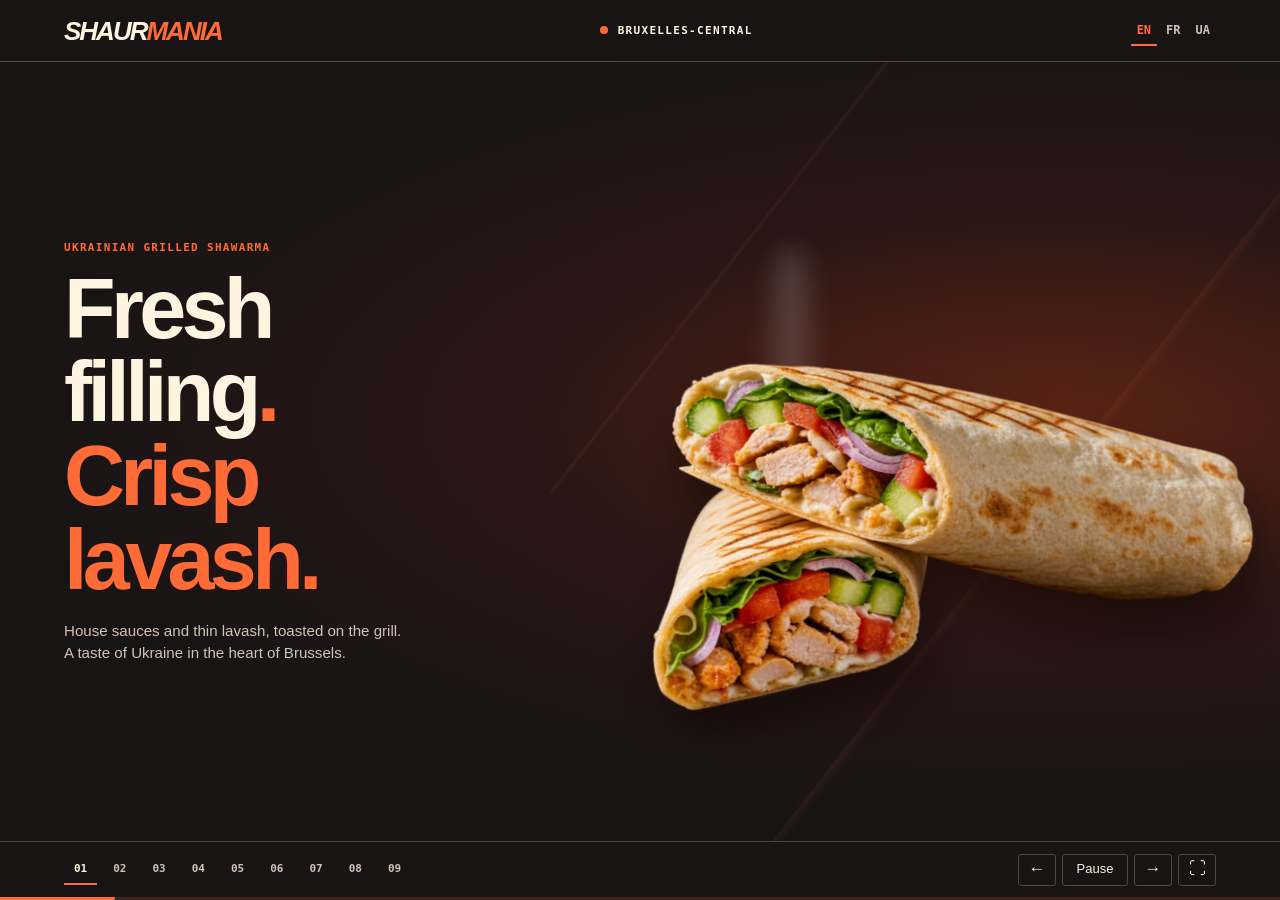
<file: index.html>
<!doctype html><html lang="en"><head><meta charset="utf-8"><meta name="viewport" content="width=device-width,initial-scale=1"><meta name="theme-color" content="#181414"><title>Shaurmania · Bruxelles-Central</title><link rel="stylesheet" href="style.css?v=lang2"><script src="deck.js?v=lang2" defer></script></head><body>
<header><a href="#1" class="brand" aria-label="Shaurmania, home">SHAUR<i>MANIA</i></a><span class="station">BRUXELLES-CENTRAL</span><div class="languages"><a hreflang="en" lang="en" href="index.html" aria-current="true">EN</a><a hreflang="fr" lang="fr" href="fr.html">FR</a><a hreflang="uk" lang="uk" href="uk.html">UA</a></div></header>
<main>
<section class="hero active" aria-label="Concept"><div class="hero-art" aria-hidden="true"><div class="beam"></div><div class="flights"></div><div class="steam"></div><img src="assets/hero.webp" alt=""></div><div class="hero-copy"><small>Ukrainian grilled shawarma</small><h1>Fresh<br>filling<span>.</span><br><em>Crisp<br>lavash.</em></h1><p>House sauces and thin lavash, toasted on the grill.<br>A taste of Ukraine in the heart of Brussels.</p></div></section>
<section class="menu" aria-label="Food and menu"><div class="menu-top"><div><small>Food & menu</small><h2>Quality without<br><em>compromise.</em></h2><p>We wrap marinated chicken, crunchy vegetables and house sauces in thin lavash, then toast it until crisp.</p></div><figure><figcaption>The house sauce goes on just before rolling</figcaption><img src="assets/prep.webp" alt="Adding sauce to the filling"></figure></div>
<div class="cards">
<article><img src="assets/classic.webp" alt="Classic shawarma"><div><h3>Classic <b>12 €</b></h3><p>Grilled chicken, cabbage, tomato, cucumber and garlic yoghurt sauce in wheat lavash.</p></div></article>
<article><img src="assets/double.webp" alt="Double shawarma"><div><h3>Double <b>17 €</b></h3><p>Twice the grilled chicken, with the same fresh vegetables and garlic yoghurt sauce.</p></div></article>
<article><img src="assets/mini.webp" alt="Mini shawarma"><div><h3>Mini <b>8 €</b></h3><p>Our classic chicken, vegetable and garlic yoghurt filling in a smaller wrap.</p></div></article>
<article><img src="assets/vegan.webp" alt="Vegan shawarma"><div><h3>Vegan <b>11 €</b></h3><p>Falafel, hummus with tahini, cabbage, cucumber, tomato and herbs. Milk- and egg-free lavash.</p></div></article></div>
<p class="road"><strong>On the train or on the way home.</strong> Easy to hold in one hand. The foil helps keep the wrap warm on the journey home.</p></section>
<section class="split choice extra" aria-label="Preparation"><div class="copy"><small>Preparation</small><h2>Two stages<br><em>on the grill.</em></h2><div class="entry"><h3>First, the chicken</h3><p>We grill the marinated chicken, then layer it with fresh vegetables and sauce on thin lavash.</p></div><div class="entry"><h3>A crisp finish</h3><p>A brief press on the contact grill toasts the lavash while keeping the filling juicy.</p></div><div class="entry"><h3>Straight from the grill</h3><p>We wrap each hot portion in foil and hand it over, ready to go.</p></div></div><figure><div class="photo"><img src="assets/shawarma-grill-pitch.webp" alt="Toasting lavash on the grill"></div><aside>Preparation photo · <a href="https://silpo.ua/recipes/shaurma-na-gryli">Silpo</a></aside></figure></section><section class="split choice extra" aria-label="The passenger journey"><div class="copy"><small>The passenger journey</small><h2>A few minutes<br><em>before departure.</em></h2><div class="entry"><h3>Spot us from the concourse</h3><p>Passengers see the sign and a photo of the shawarma before they reach the counter.</p></div><div class="entry"><h3>Choose at a glance</h3><p>One menu shows all four options, their prices, portion sizes and fillings.</p></div><div class="entry"><h3>Pick up and go</h3><p>Foil and an outer sleeve keep one hand free for a suitcase.</p></div></div><figure><div class="photo"><img src="assets/station-hall-2026-pitch.webp" alt="Brussels Central station hall"></div><aside>Station hall photo: Sneeuwvlakte · <a href="https://creativecommons.org/licenses/by-sa/4.0/">CC BY-SA 4.0</a> · cropped</aside></figure></section><section class="split team" aria-label="Team"><div class="photo"><img src="assets/team-cut.webp" alt="The Shaurmania team in Brussels"></div><div class="copy"><small>Who we are</small><h2>Ukrainian roots.<br><em>Belgian experience.</em></h2><p>We already work in Belgian hospitality. Our daily standards are attentive service, consistent food quality and a clean kitchen.</p><div class="entry"><small>Antwerp</small><h3>Vishnya House</h3><p>Hands-on experience in a restaurant kitchen and in organising daily service.</p></div><div class="entry"><small>Brussels</small><h3>Sushi Garden Brussels</h3><p>We helped launch the restaurant, from buying equipment and setting up suppliers to developing the menu.</p></div></div></section>
<section class="split choice" aria-label="Why Shaurmania"><div class="copy"><small>Why Shaurmania</small><h2>We know the pace<br><em>of a busy station.</em></h2><p>In Ukraine, we spent years serving customers near metro stations. We designed this format for passengers with just minutes before departure.</p><div class="entry"><h3>Experience in the kitchen. Character in the recipe.</h3><p>We marinate our chicken, make our sauces and toast each wrap. The Mini suits a quick snack and the Double makes a hearty lunch.</p></div><div class="entry"><h3>A kitchen that respects its neighbours</h3><p>We chose a contact grill to limit cooking odours. We plan separate areas for raw and cooked ingredients and regular cleaning throughout each shift.</p></div><p class="last">Hot Ukrainian shawarma adds another option alongside Belgian sandwiches, burgers, waffles and pastries.</p></div><figure class="rail-photo"><div class="photo"><img src="assets/moving-train.webp" alt="Train in motion at Brussels Central, platform 3"></div><aside><a href="https://commons.wikimedia.org/wiki/File:Brussels_Central_Station_platform_3_with_a_ghost_train_due_to_long_exposure.jpg">Bruxelles-Central · Trougnouf</a> · <a href="https://creativecommons.org/licenses/by/4.0/">CC BY 4.0</a></aside></figure></section>
<section class="split choice extra" aria-label="Daily operations"><div class="copy"><small>Daily operations</small><h2>One shift.<br><em>Three stages.</em></h2><div class="entry"><h3>Before opening</h3><p>We receive deliveries, check stock and prepare the vegetables and workstations.</p></div><div class="entry"><h3>At peak times</h3><p>Staff share order-taking, grilling and handover duties. We plan menus in French and Dutch, with service also available in English.</p></div><div class="entry"><h3>After the last order</h3><p>We clean the grill and work surfaces, check remaining stock and place orders for the next shift.</p></div></div><figure><div class="photo"><img src="assets/after.webp" alt="Visualisation of the open Shaurmania counter"></div><aside>Proposed open counter</aside></figure></section><section class="final" aria-label="Station proposal"><div><small>What we bring to the station</small><h2>A hot meal<br><em>on the daily commute.</em></h2></div><div class="offer"><div class="facade"><div class="comparison"><img src="assets/before.webp" alt="The premises today"><img class="after" src="assets/after.webp" alt="Proposed frontage"><span class="divider"></span><input type="range" min="0" max="100" value="50" aria-label="Compare the current and proposed frontage"></div><div class="legend"><span>Before · current premises</span><span>After · proposed frontage</span></div></div><div class="benefits"><h3>Quick service</h3><p>A short menu makes peak-time ordering easier. Familiar flavours and dependable service give commuters a reason to return.</p><h3>A frontage designed with the station</h3><p>A minimalist frontage with neon signage and wood accents. Materials and lighting will be agreed with SNCB.</p><h3>Reliable opening hours</h3><p>We commit to all agreed opening hours, to caring for station property and to keeping the passenger walkway clear.</p></div></div></section>
<section class="final" aria-label="Opening plan"><small>Opening plan</small><h2>From the site visit<br><em>to the first order.</em></h2><div class="benefits"><h3>01 · Technical visit with SNCB</h3><p>We will check electrical capacity, ventilation, water and drainage before agreeing the frontage and preparing a cost estimate.</p><h3>02 · Fit-out and training</h3><p>We will install the contact grill, refrigerators and sinks. The team will practise preparation, handover and peak-time service.</p><h3>03 · Opening</h3><p>Our initial target is three to six weeks after handover. We will agree a date with SNCB after the site visit and confirmation of the works.</p></div></section></main><footer><nav aria-label="Go to slide"></nav><div class="controls"><button id="prev" aria-label="Previous slide">←</button><button id="play">Pause</button><button id="next" aria-label="Next slide">→</button><button id="full" aria-label="Full screen" title="Full screen">⛶</button></div></footer><div class="progress"><i></i></div></body></html>
</file>
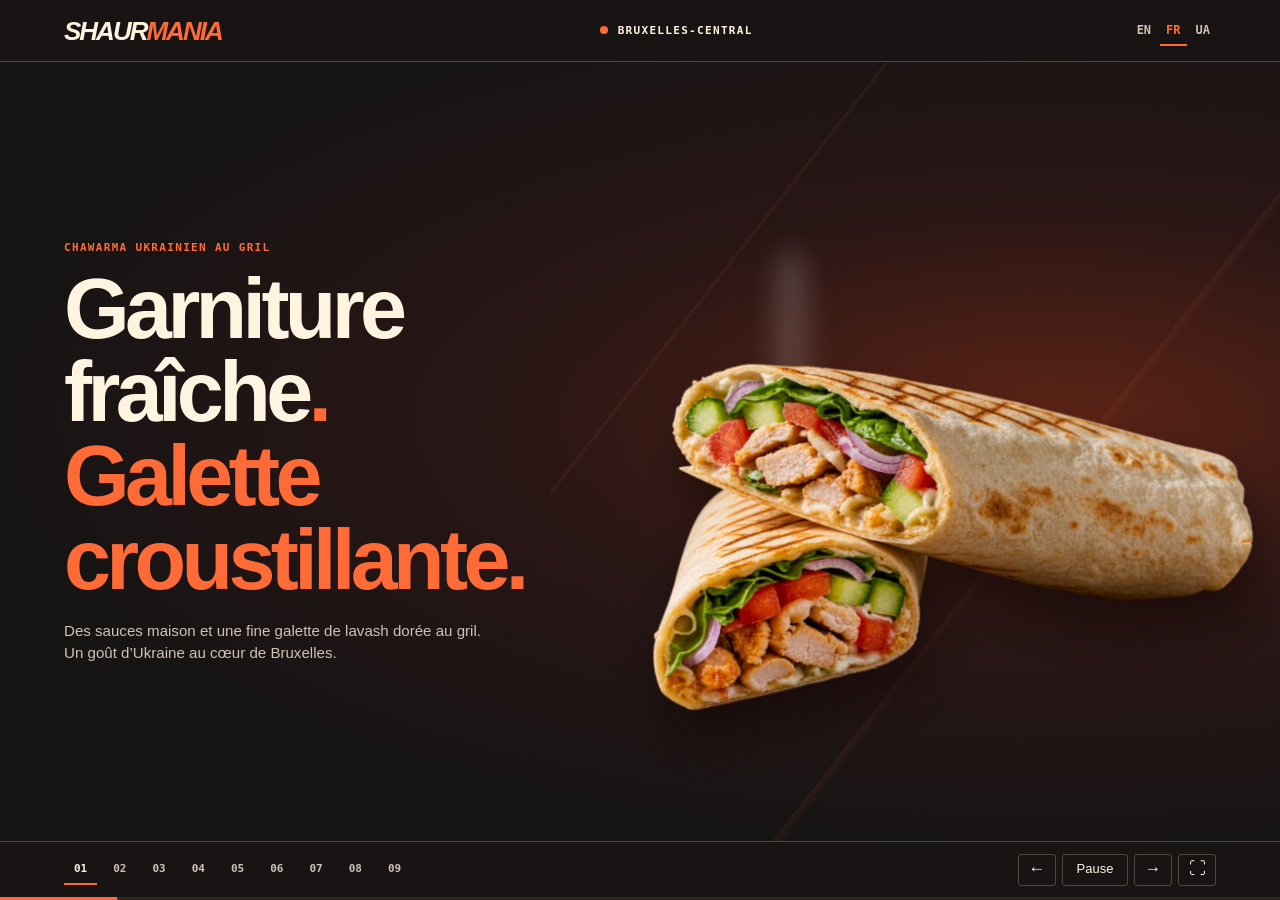
<file: fr.html>
<!doctype html><html lang="fr"><head><meta charset="utf-8"><meta name="viewport" content="width=device-width,initial-scale=1"><meta name="theme-color" content="#181414"><title>Shaurmania · Bruxelles-Central</title><link rel="stylesheet" href="style.css?v=lang2"><script src="deck.js?v=lang2" defer></script></head><body>
<header><a href="#1" class="brand" aria-label="Shaurmania, accueil">SHAUR<i>MANIA</i></a><span class="station">BRUXELLES-CENTRAL</span><div class="languages"><a hreflang="en" lang="en" href="index.html">EN</a><a hreflang="fr" lang="fr" href="fr.html" aria-current="true">FR</a><a hreflang="uk" lang="uk" href="uk.html">UA</a></div></header>
<main>
<section class="hero active" aria-label="Concept"><div class="hero-art" aria-hidden="true"><div class="beam"></div><div class="flights"></div><div class="steam"></div><img src="assets/hero.webp" alt=""></div><div class="hero-copy"><small>Chawarma ukrainien au gril</small><h1>Garniture<br>fraîche<span>.</span><br><em>Galette<br>croustillante.</em></h1><p>Des sauces maison et une fine galette de lavash dorée au gril.<br>Un goût d’Ukraine au cœur de Bruxelles.</p></div></section>
<section class="menu" aria-label="Notre carte"><div class="menu-top"><div><small>Notre carte</small><h2>La qualité sans<br><em>compromis.</em></h2><p>Du poulet mariné, des légumes croquants et nos sauces maison dans un lavash que nous faisons dorer au gril.</p></div><figure><figcaption>La sauce maison se dépose juste avant de rouler le lavash</figcaption><img src="assets/prep.webp" alt="Ajout de la sauce sur la garniture"></figure></div>
<div class="cards">
<article><img src="assets/classic.webp" alt="Chawarma classique"><div><h3>Classique <b>12 €</b></h3><p>Poulet grillé, chou, tomate, concombre et sauce au yaourt et à l’ail dans un lavash de blé.</p></div></article>
<article><img src="assets/double.webp" alt="Chawarma double"><div><h3>Double <b>17 €</b></h3><p>Double portion de poulet grillé, mêmes légumes frais et sauce au yaourt et à l’ail.</p></div></article>
<article><img src="assets/mini.webp" alt="Mini chawarma"><div><h3>Mini <b>8 €</b></h3><p>Le poulet, les légumes et la sauce au yaourt et à l’ail de la Classique dans un petit lavash.</p></div></article>
<article><img src="assets/vegan.webp" alt="Chawarma végane"><div><h3>Végane <b>11 €</b></h3><p>Falafels, houmous au tahini, chou, concombre, tomate et herbes fraîches. Lavash sans lait ni œufs.</p></div></article></div>
<p class="road"><strong>Dans le train ou à la maison.</strong> L’emballage tient dans une main. Le papier aluminium garde le chawarma au chaud sur le trajet du retour.</p></section>
<section class="split choice extra" aria-label="Préparation"><div class="copy"><small>La préparation</small><h2>Deux passages<br><em>au gril.</em></h2><div class="entry"><h3>D’abord, le poulet</h3><p>Nous grillons le poulet mariné, puis le déposons sur le lavash avec les légumes frais et la sauce.</p></div><div class="entry"><h3>Une finition croustillante</h3><p>Un bref passage sous le gril de contact dore le lavash et préserve le moelleux de la garniture.</p></div><div class="entry"><h3>Du gril au voyageur</h3><p>Chaque portion chaude est enveloppée dans du papier aluminium et remise au voyageur.</p></div></div><figure><div class="photo"><img src="assets/shawarma-grill-pitch.webp" alt="Lavash doré au gril"></div><aside>Photo de préparation · <a href="https://silpo.ua/recipes/shaurma-na-gryli">Silpo</a></aside></figure></section><section class="split choice extra" aria-label="Le parcours du voyageur"><div class="copy"><small>Le parcours du voyageur</small><h2>Quelques minutes<br><em>avant le départ.</em></h2><div class="entry"><h3>Repérer le comptoir</h3><p>Depuis le passage, les voyageurs voient l’enseigne et la photo du chawarma avant d’arriver au comptoir.</p></div><div class="entry"><h3>Choisir en un regard</h3><p>Une seule carte présente les quatre recettes, leurs prix, les portions et les garnitures.</p></div><div class="entry"><h3>Emporter et repartir</h3><p>Le papier aluminium et l’étui permettent de tenir le chawarma d’une main et la valise de l’autre.</p></div></div><figure><div class="photo"><img src="assets/station-hall-2026-pitch.webp" alt="Hall de Bruxelles-Central"></div><aside>Photo du hall : Sneeuwvlakte · <a href="https://creativecommons.org/licenses/by-sa/4.0/">CC BY-SA 4.0</a> · recadrée</aside></figure></section><section class="split team" aria-label="Équipe"><div class="photo"><img src="assets/team-cut.webp" alt="L’équipe Shaurmania à Bruxelles"></div><div class="copy"><small>Notre équipe</small><h2>Racines ukrainiennes.<br><em>Expérience belge.</em></h2><p>Nous travaillons déjà dans la restauration en Belgique. Au quotidien, nous veillons à la qualité des plats, à la propreté de la cuisine et à l’accueil de chaque client.</p><div class="entry"><small>Anvers</small><h3>Vishnya House</h3><p>Expérience en cuisine et dans l’organisation du service au quotidien.</p></div><div class="entry"><small>Bruxelles</small><h3>Sushi Garden Brussels</h3><p>Nous avons accompagné l’ouverture du restaurant, de l’achat des équipements à la création de la carte, en passant par la mise en place des approvisionnements.</p></div></div></section>
<section class="split choice" aria-label="Pourquoi Shaurmania"><div class="copy"><small>Pourquoi Shaurmania</small><h2>Nous connaissons<br><em>le rythme des gares.</em></h2><p>En Ukraine, nous avons longtemps servi une clientèle de passage près des stations de métro. Notre formule s’adresse aux voyageurs qui disposent de quelques minutes avant le départ.</p><div class="entry"><h3>L’expérience en cuisine, le goût dans la recette.</h3><p>Nous marinons le poulet, préparons nos sauces et faisons dorer chaque lavash. Le Mini convient à une petite faim et le Double à un déjeuner copieux.</p></div><div class="entry"><h3>Une cuisine respectueuse de ses voisins</h3><p>Nous avons choisi un gril de contact pour limiter les odeurs de cuisson. Nous prévoyons des zones distinctes pour les produits crus et cuits ainsi qu’un nettoyage régulier pendant le service.</p></div><p class="last">Le chawarma ukrainien chaud complète l’offre de sandwichs belges, burgers, gaufres et viennoiseries.</p></div><figure class="rail-photo"><div class="photo"><img src="assets/moving-train.webp" alt="Train en mouvement à Bruxelles-Central, quai 3"></div><aside><a href="https://commons.wikimedia.org/wiki/File:Brussels_Central_Station_platform_3_with_a_ghost_train_due_to_long_exposure.jpg">Bruxelles-Central · Trougnouf</a> · <a href="https://creativecommons.org/licenses/by/4.0/">CC BY 4.0</a></aside></figure></section>
<section class="split choice extra" aria-label="Au quotidien"><div class="copy"><small>Au quotidien</small><h2>Un service.<br><em>Trois temps.</em></h2><div class="entry"><h3>Avant l’ouverture</h3><p>Nous réceptionnons les livraisons, vérifions les stocks et préparons les légumes et les postes de travail.</p></div><div class="entry"><h3>Aux heures de pointe</h3><p>La prise de commande, la cuisson et la remise des plats sont réparties entre les équipiers. Nous prévoyons une carte en français et en néerlandais, avec un accueil également en anglais.</p></div><div class="entry"><h3>Après la dernière commande</h3><p>Nous nettoyons le gril et les plans de travail, vérifions les stocks et passons les commandes pour le prochain service.</p></div></div><figure><div class="photo"><img src="assets/after.webp" alt="Vue du projet de comptoir Shaurmania ouvert"></div><aside>Projet de comptoir ouvert</aside></figure></section><section class="final" aria-label="Proposition pour la gare"><div><small>Notre apport à la gare</small><h2>Un repas chaud<br><em>sur le trajet quotidien.</em></h2></div><div class="offer"><div class="facade"><div class="comparison"><img src="assets/before.webp" alt="Le local actuel"><img class="after" src="assets/after.webp" alt="Projet de façade"><span class="divider"></span><input type="range" min="0" max="100" value="50" aria-label="Comparer les deux façades"></div><div class="legend"><span>Avant · local actuel</span><span>Après · projet de façade</span></div></div><div class="benefits"><h3>Un service rapide</h3><p>Une carte courte facilite le choix aux heures de pointe. Des saveurs familières et un service régulier donnent aux voyageurs une raison de revenir.</p><h3>Une devanture conçue avec la gare</h3><p>Une devanture sobre, une enseigne lumineuse et des touches de bois. Les matériaux et l’éclairage seront convenus avec la SNCB.</p><h3>Des horaires respectés</h3><p>Nous nous engageons à respecter les horaires convenus, à prendre soin des installations de la gare et à laisser le passage libre.</p></div></div></section>
<section class="final" aria-label="Calendrier d’ouverture"><small>Calendrier d’ouverture</small><h2>De la visite du local<br><em>à la première commande.</em></h2><div class="benefits"><h3>01 · Visite technique avec la SNCB</h3><p>Nous vérifierons la puissance électrique, la ventilation, l’eau et les évacuations avant de convenir de la façade et de chiffrer les travaux.</p><h3>02 · Aménagement et formation</h3><p>Nous installerons le gril de contact, les réfrigérateurs et les éviers. L’équipe s’entraînera à la préparation, à la remise des commandes et au service en période de pointe.</p><h3>03 · Ouverture</h3><p>L’objectif prévisionnel est de trois à six semaines après la remise du local. La date sera convenue avec la SNCB après la visite et la validation des travaux.</p></div></section></main><footer><nav aria-label="Choisir une diapositive"></nav><div class="controls"><button id="prev" aria-label="Diapositive précédente">←</button><button id="play">Pause</button><button id="next" aria-label="Diapositive suivante">→</button><button id="full" aria-label="Plein écran" title="Plein écran">⛶</button></div></footer><div class="progress"><i></i></div></body></html>
</file>
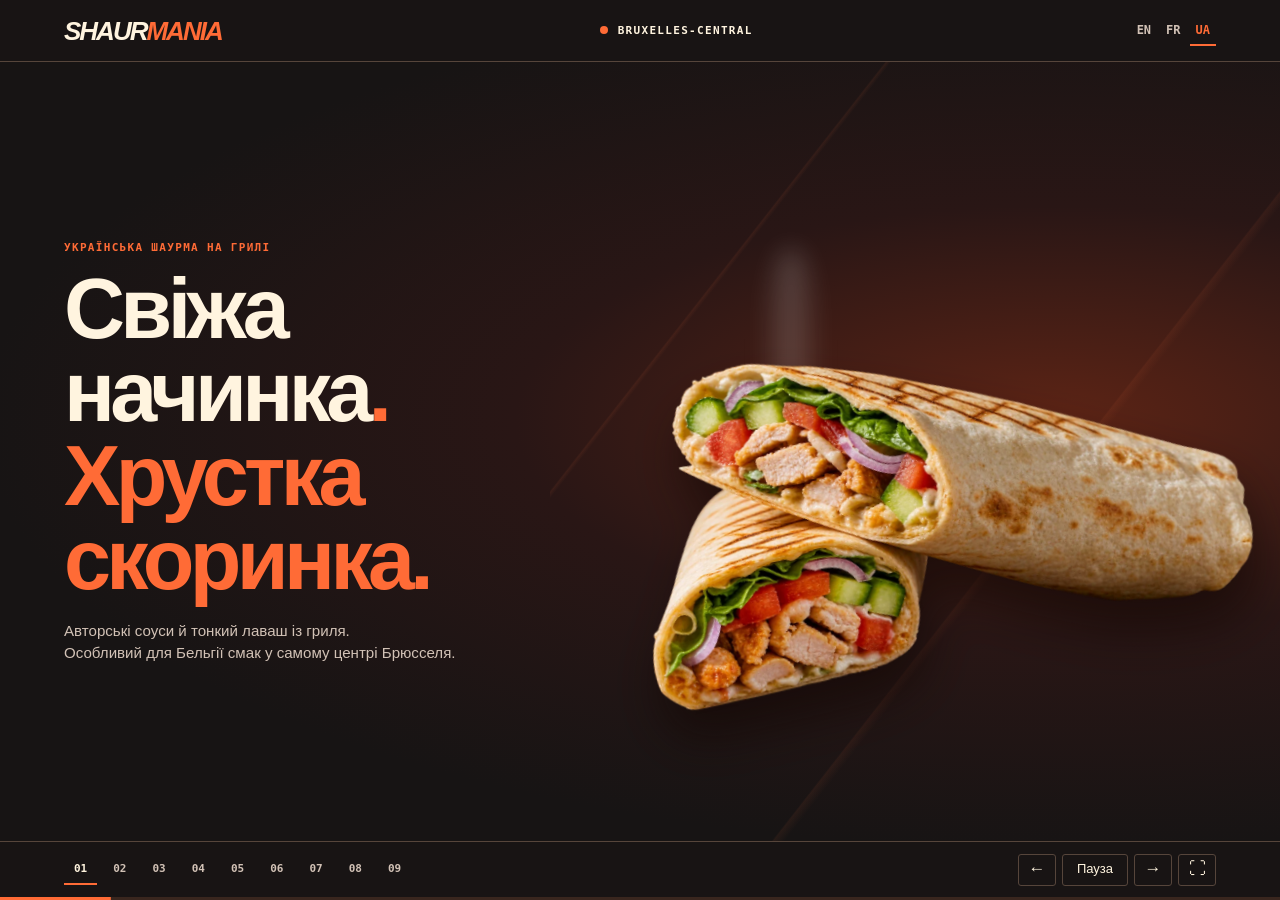
<file: uk.html>
<!doctype html><html lang="uk"><head><meta charset="utf-8"><meta name="viewport" content="width=device-width,initial-scale=1"><meta name="theme-color" content="#181414"><title>Shaurmania · Bruxelles-Central</title><link rel="stylesheet" href="style.css?v=lang2"><script src="deck.js?v=lang2" defer></script></head><body>
<header><a href="#1" class="brand" aria-label="Shaurmania, на початок">SHAUR<i>MANIA</i></a><span class="station">BRUXELLES-CENTRAL</span><div class="languages"><a hreflang="en" lang="en" href="index.html">EN</a><a hreflang="fr" lang="fr" href="fr.html">FR</a><a hreflang="uk" lang="uk" href="uk.html" aria-current="true">UA</a></div></header>
<main>
<section class="hero active" aria-label="Концепція"><div class="hero-art" aria-hidden="true"><div class="beam"></div><div class="flights"></div><div class="steam"></div><img src="assets/hero.webp" alt=""></div><div class="hero-copy"><small>Українська шаурма на грилі</small><h1>Свіжа<br>начинка<span>.</span><br><em>Хрустка<br>скоринка.</em></h1><p>Авторські соуси й тонкий лаваш із гриля.<br>Особливий для Бельгії смак у самому центрі Брюсселя.</p></div></section>
<section class="menu" aria-label="Продукт і меню"><div class="menu-top"><div><small>Продукт і меню</small><h2>Якість без<br><em>компромісів.</em></h2><p>Мариноване філе, свіжі хрусткі овочі й авторські соуси загортаємо в лаваш і підсмажуємо до хрускоту.</p></div><figure><figcaption>Авторський соус додаємо перед загортанням</figcaption><img src="assets/prep.webp" alt="Кухар додає соус до курки й овочів на розгорнутому лаваші"></figure></div>
<div class="cards">
<article><img src="assets/classic.webp" alt="Класична шаурма"><div><h3>Класична <b>12 €</b></h3><p>Курка з гриля, капуста, помідор, огірок і часниково-йогуртовий соус у пшеничному лаваші.</p></div></article>
<article><img src="assets/double.webp" alt="Подвійна шаурма"><div><h3>Подвійна <b>17 €</b></h3><p>Подвійна порція курки з гриля, ті самі свіжі овочі й часниково-йогуртовий соус.</p></div></article>
<article><img src="assets/mini.webp" alt="Мінішаурма"><div><h3>Міні <b>8 €</b></h3><p>Класична начинка з куркою, овочами й часниково-йогуртовим соусом у меншому лаваші.</p></div></article>
<article><img src="assets/vegan.webp" alt="Веганська шаурма"><div><h3>Веганська <b>11 €</b></h3><p>Фалафель, хумус із тахіні, капуста, огірок, помідор і зелень. Лаваш без молока та яєць.</p></div></article></div>
<p class="road"><strong>До поїзда чи додому.</strong> Пакування зручно тримати однією рукою в дорозі чи в поїзді. Фольга допомагає зберегти тепло дорогою додому.</p></section>
<section class="split choice extra" aria-label="Приготування"><div class="copy"><small>Приготування</small><h2>Два етапи<br><em>на грилі.</em></h2><div class="entry"><h3>Спочатку — філе</h3><p>Мариноване філе готуємо на грилі. Потім викладаємо м’ясо, свіжі овочі та соус на тонкий лаваш.</p></div><div class="entry"><h3>Хрустка скоринка — наприкінці</h3><p>Згорнуту шаурму коротко притискаємо контактним грилем. Лаваш підрум’янюється, а начинка залишається соковитою.</p></div><div class="entry"><h3>З гриля — до рук пасажира</h3><p>Відразу загортаємо гарячу порцію у фольгу й видаємо із собою.</p></div></div><figure><div class="photo"><img src="assets/shawarma-grill-pitch.webp" alt="Підрум’янення лаваша на грилі"></div><aside>Фото приготування · <a href="https://silpo.ua/recipes/shaurma-na-gryli">Сільпо</a></aside></figure></section><section class="split choice extra" aria-label="Маршрут пасажира"><div class="copy"><small>Маршрут пасажира</small><h2>До поїзда —<br><em>кілька хвилин.</em></h2><div class="entry"><h3>Помітити з проходу</h3><p>Пасажир бачить вивіску й фото шаурми ще до того, як підійде до вітрини.</p></div><div class="entry"><h3>Обрати без зайвих запитань</h3><p>Чотири варіанти з цінами на одному меню. Розмір порції та склад видно одразу.</p></div><div class="entry"><h3>Забрати й продовжити шлях</h3><p>Видаємо замовлення у фользі та зовнішній обгортці. Однією рукою можна тримати шаурму, іншою — валізу.</p></div></div><figure><div class="photo"><img src="assets/station-hall-2026-pitch.webp" alt="Головний зал вокзалу Bruxelles-Central"></div><aside>Фото залу: Sneeuwvlakte · <a href="https://creativecommons.org/licenses/by-sa/4.0/">CC BY-SA 4.0</a> · кадровано</aside></figure></section><section class="split team" aria-label="Команда"><div class="photo"><img src="assets/team-cut.webp" alt="Команда Shaurmania у Брюсселі"></div><div class="copy"><small>Хто ми</small><h2>Українська команда.<br><em>Бельгійський досвід.</em></h2><p>Ми вже працюємо в ресторанному бізнесі Бельгії. Наші стандарти щоденної роботи — уважне обслуговування, стабільна якість страв і чистота на кухні.</p><div class="entry"><small>Антверпен</small><h3>Vishnya House</h3><p>Досвід роботи на ресторанній кухні та організації щоденного сервісу.</p></div><div class="entry"><small>Брюссель</small><h3>Sushi Garden Brussels</h3><p>Супроводжували відкриття ресторану: закупили обладнання, налагодили роботу з постачальниками та розробили меню.</p></div></div></section>
<section class="split choice" aria-label="Чому саме ми"><div class="copy"><small>Чому саме ми</small><h2>Ми знаємо<br><em>ритм метро.</em></h2><p>В Україні ми тривалий час працювали біля станцій метро. Саме для пасажира, який має кілька хвилин до відправлення, ми й побудували цей формат.</p><div class="entry"><h3>Якість — у досвіді. Смак — у рецептурі.</h3><p>Маринуємо філе, готуємо власні соуси й підрум’янюємо лаваш. Міні підійде для перекусу, подвійна — для ситного обіду.</p></div><div class="entry"><h3>Кухня з повагою до сусідів</h3><p>Обрали контактний гриль, щоб обмежити поширення запахів. Передбачаємо окремі зони для сирих і готових продуктів та прибирання протягом зміни.</p></div><p class="last">Гаряча українська шаурма доповнює вибір поруч із бельгійськими сендвічами, бургерами, вафлями та випічкою.</p></div><figure class="rail-photo"><div class="photo"><img src="assets/moving-train.webp" alt="Поїзд у русі біля третьої платформи Bruxelles-Central"></div><aside><a href="https://commons.wikimedia.org/wiki/File:Brussels_Central_Station_platform_3_with_a_ghost_train_due_to_long_exposure.jpg">Bruxelles-Central · Trougnouf</a> · <a href="https://creativecommons.org/licenses/by/4.0/">CC BY 4.0</a></aside></figure></section>
<section class="split choice extra" aria-label="Щоденна робота"><div class="copy"><small>Щоденна робота</small><h2>Одна зміна.<br><em>Три етапи.</em></h2><div class="entry"><h3>До відкриття</h3><p>Приймаємо поставки, перевіряємо запаси, готуємо овочі та робочі місця.</p></div><div class="entry"><h3>У години пік</h3><p>Розподіляємо приймання замовлень, роботу на грилі та видачу. Плануємо меню французькою й нідерландською та обслуговування також англійською.</p></div><div class="entry"><h3>Після останнього замовлення</h3><p>Очищаємо гриль і робочі поверхні, звіряємо залишки та формуємо замовлення на наступну зміну.</p></div></div><figure><div class="photo"><img src="assets/after.webp" alt="Візуалізація відкритого закладу Shaurmania"></div><aside>Візуалізація відкритого закладу</aside></figure></section><section class="final" aria-label="Пропозиція вокзалу"><div><small>Що отримає вокзал</small><h2>Гаряча зупинка<br><em>на щоденному маршруті.</em></h2></div><div class="offer"><div class="facade"><div class="comparison"><img src="assets/before.webp" alt="Фактичний вигляд приміщення"><img class="after" src="assets/after.webp" alt="Візуалізація майбутнього фасаду"><span class="divider"></span><input type="range" min="0" max="100" value="50" aria-label="Порівняти фасад до і після"></div><div class="legend"><span>До · приміщення сьогодні</span><span>Після · концепція фасаду</span></div></div><div class="benefits"><h3>Швидка видача</h3><p>Коротке меню полегшує вибір у годину пік. Знайомий смак і передбачуваний сервіс дають пасажирам привід повертатися.</p><h3>Вітрина, узгоджена з вокзалом</h3><p>Мінімалістичний фасад, неонова вивіска та дерев’яні вставки. Матеріали й освітлення погодимо з SNCB.</p><h3>Робота за графіком</h3><p>Беремо зобов’язання працювати в усі погоджені години, дбати про майно станції й тримати прохід для пасажирів вільним.</p></div></div></section>
<section class="final" aria-label="План запуску"><small>План запуску</small><h2>Від огляду приміщення<br><em>до першого замовлення.</em></h2><div class="benefits"><h3>01 · Технічний огляд разом із SNCB</h3><p>Перевіримо електричну потужність, вентиляцію, воду й каналізацію. За результатами огляду узгодимо фасад і складемо кошторис.</p><h3>02 · Облаштування та навчання</h3><p>Встановимо контактний гриль, холодильники й мийки. Команда відпрацює приготування, видачу та обслуговування в години пік.</p><h3>03 · Відкриття</h3><p>Попередній орієнтир — через 3–6 тижнів після отримання приміщення. Дату уточнимо з SNCB після огляду й погодження обсягу робіт.</p></div></section></main><footer><nav aria-label="Перейти до слайда"></nav><div class="controls"><button id="prev" aria-label="Попередній слайд">←</button><button id="play">Пауза</button><button id="next" aria-label="Наступний слайд">→</button><button id="full" aria-label="На весь екран" title="На весь екран">⛶</button></div></footer><div class="progress"><i></i></div></body></html>
</file>
<file: style.css>
:root{--paper:#fff4df;--accent:#ff6b36;--muted:#d2c2b6;--ink:#181414;--line:#56453b;--g:clamp(22px,5vw,90px)}*{box-sizing:border-box}body{margin:0;background:var(--ink);color:var(--paper);font:clamp(15px,1.18vw,20px)/1.43 "Arial",sans-serif}header,footer{display:flex;align-items:center;justify-content:space-between;padding:0 var(--g);position:relative;z-index:2;background:var(--ink)}header{height:62px;border-bottom:1px solid var(--line)}.brand{color:var(--paper);font:bold italic 26px/1 Arial;letter-spacing:-2px;text-decoration:none}.brand i,em,h1 span{color:var(--accent)}.station,small,figcaption,.legend,nav{font:700 11px/1.45 monospace;letter-spacing:.12em;text-transform:uppercase}.station:before{content:' ';display:inline-block;background:var(--accent);width:8px;height:8px;border-radius:50%;margin-right:10px}main{height:calc(100svh - 121px);min-height:450px;position:relative}section{display:none;position:absolute;inset:0;padding:clamp(20px,3.5vh,54px) var(--g);overflow:auto;background:var(--ink)}section.active{display:flex;animation:enter .55s both}.hero.active{align-items:center;background:radial-gradient(ellipse at 82% 46%,#5d2415 0,#291615 36%,#171414 72%);isolation:isolate;overflow:hidden}.hero-copy{position:relative;z-index:1;width:51%;pointer-events:none}.hero-art{position:absolute;right:0;top:0;width:57%;height:100%;z-index:-1;overflow:hidden}.hero-art img{position:absolute;top:34%;left:0;width:100%;filter:drop-shadow(0 32px 24px #130704ad);transform:rotate(-11deg);animation:arrive 1.5s cubic-bezier(.2,.7,.2,1) both}.beam{position:absolute;inset:0;background:linear-gradient(128deg,transparent 25%,#ff733e14 25.15%,transparent 25.5%,transparent 62%,#ff733e12 62.15%,transparent 63%)}.flights i{width:clamp(52px,7vw,116px);aspect-ratio:1;position:absolute;top:46%;left:44%;background:url(assets/ingredients.webp) var(--pos)/300% 200%;animation:burst 8s infinite ease-in-out;animation-delay:var(--d)}.steam{position:absolute;top:24%;left:29%;height:28%;width:8%;background:linear-gradient(90deg,transparent,#fff3,transparent);filter:blur(12px);border-radius:60%;animation:steam 3s infinite}small{color:var(--accent);display:block;margin-bottom:12px}h1,h2,h3,p,figure{margin:0}h1,h2,h3{line-height:.99;letter-spacing:-.055em}h1{font-size:clamp(62px,min(6.6vw,10.2vh),128px)}h2{font-size:clamp(37px,min(4.5vw,7.6vh),91px)}h3{font-size:clamp(21px,2.1vw,38px);letter-spacing:-.04em}em{font-style:normal}p{color:var(--muted)}.hero p,.copy>p,.menu-top p{margin-top:clamp(12px,2vh,26px)}.hero p{max-width:33em}.menu.active,.final.active{flex-direction:column;justify-content:safe center;gap:clamp(12px,2.5vh,30px)}.menu-top{display:grid;grid-template-columns:1.25fr 1fr;gap:5vw;align-items:center}.menu-top h2{font-size:clamp(36px,4vw,76px)}.menu-top figure{position:relative;height:clamp(130px,22vh,280px);overflow:hidden}.menu-top figure img,.photo img{width:100%;height:100%;object-fit:cover}.menu-top figure img{object-position:center 63%}figcaption{position:absolute;z-index:1;inset:0 0 auto;background:#1b1210c9;padding:7px 12px;color:var(--paper);font-size:10px}.cards{display:grid;grid-template-columns:repeat(4,1fr);gap:10px}.cards article{background:#30231e;border:1px solid #574035;overflow:hidden}.cards img{height:clamp(65px,12.8vh,140px);width:100%;object-fit:cover;object-position:center 14%;display:block;background:radial-gradient(ellipse at bottom,#7e4129,#3d2922)}.cards article>div{padding:clamp(9px,1.1vw,22px)}.cards h3{font-size:clamp(18px,1.6vw,29px);display:flex;justify-content:space-between;gap:4px}.cards b{color:var(--accent);white-space:nowrap}.cards p,.road,.benefits p,.entry p,.last{font-size:clamp(14px,1.06vw,19px);line-height:1.4}.cards p,.entry p,.benefits p{margin-top:7px}.road strong{color:var(--paper)}.split.active{display:grid;grid-template-columns:1.02fr 1fr;gap:var(--g);align-items:safe center}.photo{width:100%;height:min(64vh,680px);overflow:hidden}.team .photo{height:auto;aspect-ratio:894/833}.photo img{display:block}.entry{margin-top:clamp(12px,2.5vh,32px);border-top:1px solid var(--line);padding-top:clamp(9px,1.5vh,21px)}.entry small{margin-bottom:6px}.choice .entry h3{font-size:clamp(19px,1.7vw,30px)}.choice .last{border-left:3px solid var(--accent);padding-left:14px;color:var(--paper)}.offer{display:grid;grid-template-columns:1.45fr 1fr;gap:4vw;align-items:center}.comparison{position:relative;aspect-ratio:16/9;--pos:50%;overflow:hidden}.comparison img,.comparison input{position:absolute;inset:0;width:100%;height:100%;object-fit:cover}.comparison .after{clip-path:inset(0 0 0 var(--pos))}.divider{position:absolute;top:0;bottom:0;left:var(--pos);width:3px;background:var(--paper)}.divider:after{content:'↔';position:absolute;top:50%;transform:translate(-50%,-50%);border-radius:50%;padding:5px 10px;background:var(--paper);color:var(--ink)}.comparison input{opacity:0;cursor:ew-resize}.comparison:focus-within{outline:2px solid var(--accent)}.legend{display:flex;justify-content:space-between;gap:8px;margin-top:10px;color:var(--muted);font-size:10px}.benefits h3{font-size:clamp(20px,1.75vw,31px)}.benefits p+h3{margin-top:2.3vh;padding-top:1.6vh;border-top:1px solid var(--line)}footer{height:56px;border-top:1px solid var(--line)}button{font:inherit;color:inherit;border:0;background:none;cursor:pointer}button:focus-visible,a:focus-visible{outline:2px solid var(--accent)}nav,.controls{display:flex;align-items:center;gap:6px}nav button{color:var(--muted);padding:7px 10px;border-bottom:2px solid transparent}nav button[aria-current=true]{color:var(--paper);border-color:var(--accent)}.controls button{font-size:17px;min-width:38px;height:32px;border:1px solid var(--line);border-radius:3px}.controls #play{font-size:13px;min-width:66px}.progress{height:3px;background:#39261e}.progress i{height:100%;display:block;transform-origin:left;background:var(--accent)}@keyframes enter{from{opacity:.1;transform:translateY(9px)}}@keyframes arrive{from{opacity:0;transform:rotate(1deg) scale(.74) translateX(12%)}}@keyframes burst{0%,100%{opacity:0;transform:scale(.35)}20%,75%{opacity:.95;transform:translate(var(--x),var(--y)) rotate(var(--r)) scale(1)}}@keyframes steam{0%{opacity:0;transform:translateY(18%) rotate(-10deg)}45%{opacity:.75}100%{opacity:0;transform:translateY(-40%) rotate(16deg)}}
@media(max-width:760px){header{height:48px}.brand{font-size:22px}.station{font-size:9px}main{height:calc(100svh - 103px);min-height:0}footer{height:52px;padding:0 12px}nav,.controls{gap:1px}nav button{padding:7px}.controls button{min-width:30px}.hero.active{align-items:flex-start}.hero-copy{width:100%}.hero h1{font-size:clamp(48px,min(12vw,8.2vh),76px)}.hero p{max-width:85%;font-size:15px}.hero-art{height:44%;width:80%;top:auto;bottom:0;right:-4%}.hero-art img{top:24%}.menu.active,.final.active{justify-content:flex-start}.menu-top,.offer,.split.active{display:flex;flex-direction:column;align-items:stretch;gap:18px}.menu-top figure{height:165px}.cards{grid-template-columns:1fr 1fr}.cards img{height:95px}.cards article>div{padding:10px}.cards h3{font-size:17px}.split .photo{height:auto;aspect-ratio:4/3}.team .photo{order:1;aspect-ratio:894/833}.choice .photo img{object-position:center 42%}.choice .photo{flex-shrink:0}.road{padding-bottom:8px}.benefits p+h3{margin-top:16px}.station{letter-spacing:.07em}.legend{font-size:8px}}
@media(prefers-reduced-motion:reduce){*,*:before,*:after{animation:none!important;scroll-behavior:auto!important}.flights{display:none}}

.extra aside{font:11px/1.4 Arial;color:var(--muted);margin-top:6px}.extra aside a{color:inherit}.extra figure .photo{height:min(55vh,570px)}@media(max-width:760px){footer nav{min-width:0;overflow-x:auto}footer nav button{padding:7px 4px}.controls{flex-shrink:0}.extra figure .photo{height:auto}}.languages{display:flex;gap:3px}.languages a{font:700 12px/1 monospace;color:var(--muted);text-decoration:none;padding:8px 6px}.languages a[aria-current]{color:var(--accent);border-bottom:2px solid}.cards img{object-fit:contain;object-position:center;height:clamp(106px,18vh,210px)}.team .photo img{object-fit:contain}.rail-photo .photo{height:auto;aspect-ratio:4/3}.rail-photo img{object-fit:contain}.rail-photo aside,.rail-photo a{color:var(--muted);font-size:11px}.rail-photo aside{margin-top:6px}.extra figure:has(img[src="assets/after.webp"]) .photo{height:auto;aspect-ratio:16/9}.extra img[src="assets/after.webp"]{object-fit:contain}@media(max-width:560px){header{padding:0 12px;gap:5px}.station{font-size:8px}.cards img{height:138px}}
</file>
